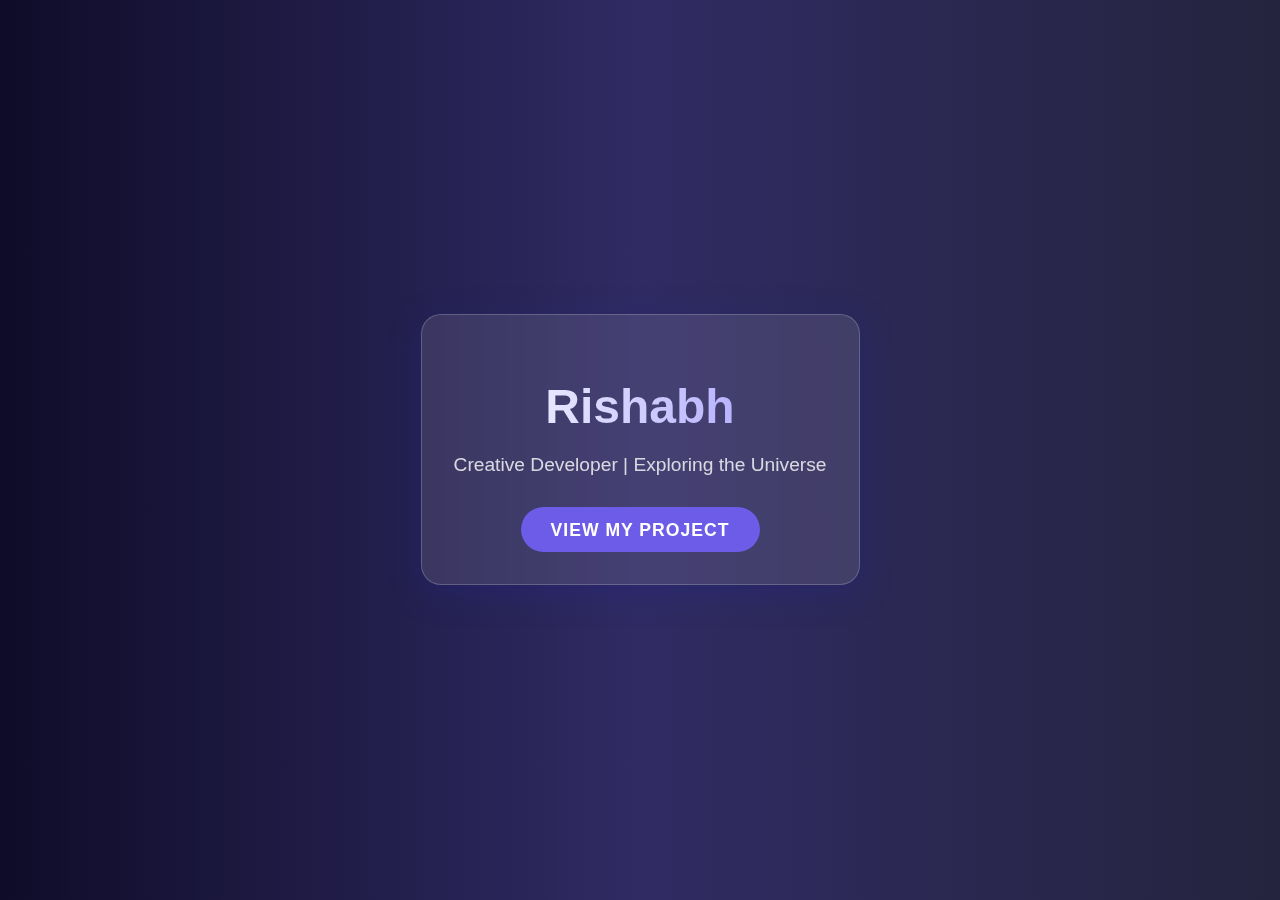
<file: index.html>
<!DOCTYPE html>
<html lang="en">
<head>
    <meta charset="UTF-8">
    <meta name="viewport" content="width=device-width, initial-scale=1.0">
    <title>Rishabh | Portfolio</title>
    <style>
        :root {
            --primary-color: #6c5ce7;
            --secondary-color: #a29bfe;
            --bg-dark: #0f0c29;
            --text-light: #ffffff;
        }

        body {
            margin: 0;
            font-family: 'Segoe UI', Tahoma, Geneva, Verdana, sans-serif;
            background: linear-gradient(to right, #0f0c29, #302b63, #24243e);
            color: var(--text-light);
            display: flex;
            justify-content: center;
            align-items: center;
            height: 100vh;
            overflow: hidden;
        }

        .container {
            text-align: center;
            padding: 2rem;
            background: rgba(255, 255, 255, 0.1);
            backdrop-filter: blur(10px);
            border-radius: 20px;
            border: 1px solid rgba(255, 255, 255, 0.2);
            box-shadow: 0 8px 32px 0 rgba(31, 38, 135, 0.37);
            max-width: 500px;
            animation: fadeIn 1.5s ease-in-out;
        }

        h1 {
            font-size: 3rem;
            margin-bottom: 0.5rem;
            background: linear-gradient(to right, #fff, #a29bfe);
            -webkit-background-clip: text;
            -webkit-text-fill-color: transparent;
        }

        p {
            font-size: 1.2rem;
            margin-bottom: 2rem;
            opacity: 0.8;
        }

        .btn {
            padding: 12px 30px;
            font-size: 1.1rem;
            color: white;
            background: var(--primary-color);
            border: none;
            border-radius: 50px;
            cursor: pointer;
            transition: transform 0.3s, box-shadow 0.3s;
            text-transform: uppercase;
            letter-spacing: 1px;
            font-weight: bold;
        }

        .btn:hover {
            transform: translateY(-5px);
            box-shadow: 0 10px 20px rgba(108, 92, 231, 0.4);
            background: var(--secondary-color);
        }

        @keyframes fadeIn {
            from { opacity: 0; transform: scale(0.9); }
            to { opacity: 1; transform: scale(1); }
        }

        /* Responsive */
        @media (max-width: 600px) {
            h1 { font-size: 2.2rem; }
            .container { margin: 20px; }
        }
    </style>
</head>
<body>

    <div class="container">
        <h1>Rishabh</h1>
        <p>Creative Developer | Exploring the Universe</p>
        <button class="btn" onclick="navigateToProject()">View My Project</button>
    </div>

    <script>
        function navigateToProject() {
            // Button click par aapke project URL pe le jayega
            window.location.href = "http://rishabh.ct.ws/Front-page-generator/index.html";
        }
    </script>

</body>
</html>
</file>
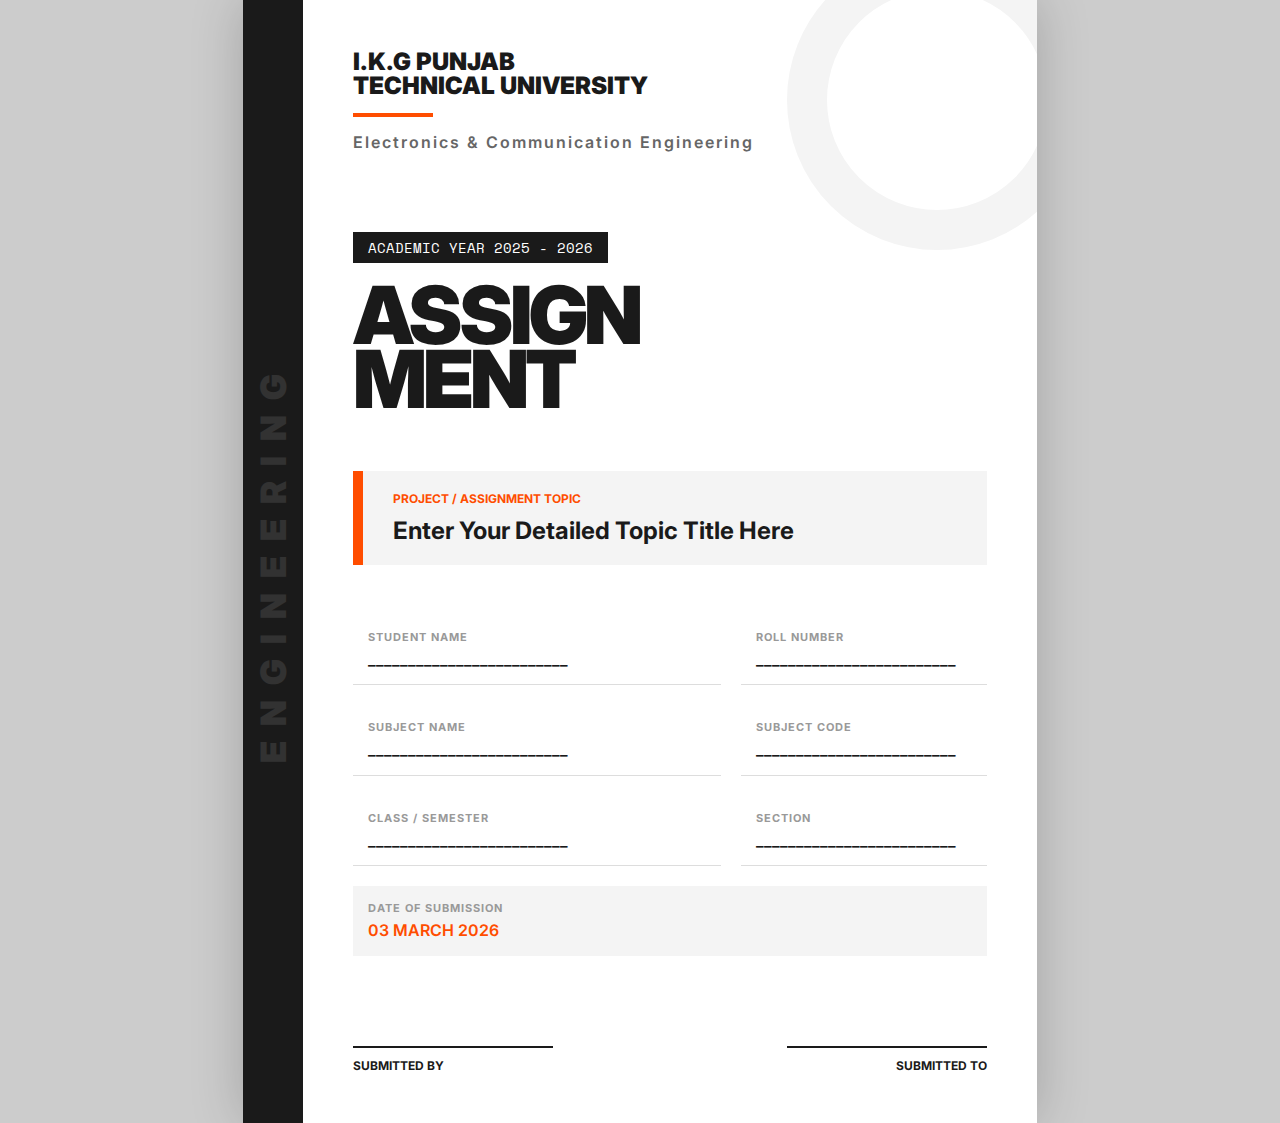
<file: Front-Page-designer-2/Designs (you can take reference)/design3.html>
<!DOCTYPE html>
<html lang="en">
<head>
    <meta charset="UTF-8">
    <meta name="viewport" content="width=device-width, initial-scale=1.0">
    <title>Geometric Engineering Cover</title>
    <link href="https://fonts.googleapis.com/css2?family=Inter:wght@300;400;700;900&family=Space+Mono&display=swap" rel="stylesheet">
    <style>
        :root {
            --primary: #1a1a1a;
            --accent: #ff4d00; /* Bold Engineering Orange */
            --subtle: #f4f4f4;
        }

        * { box-sizing: border-box; -webkit-print-color-adjust: exact; }

        body {
            background-color: #ccc;
            margin: 0;
            display: flex;
            justify-content: center;
            font-family: 'Inter', sans-serif;
        }

        .a4-page {
            width: 210mm;
            height: 297mm;
            background: white;
            position: relative;
            overflow: hidden;
            display: flex;
            box-shadow: 0 0 50px rgba(0,0,0,0.2);
        }

        /* Large Graphic Side Strip */
        .side-strip {
            width: 60px;
            background: var(--primary);
            height: 100%;
            display: flex;
            align-items: center;
            justify-content: center;
        }

        .vertical-text {
            transform: rotate(-90deg);
            color: white;
            white-space: nowrap;
            font-weight: 900;
            font-size: 35px;
            letter-spacing: 15px;
            opacity: 0.1;
            font-family: 'Inter', sans-serif;
        }

        /* Main Content Area */
        .main-content {
            flex-grow: 1;
            padding: 50px;
            display: flex;
            flex-direction: column;
        }

        /* Geometric Background Elements */
        .geo-circle {
            position: absolute;
            top: -50px;
            right: -50px;
            width: 300px;
            height: 300px;
            border: 40px solid var(--subtle);
            border-radius: 50%;
            z-index: 0;
        }

        /* Header Styling */
        header {
            position: relative;
            z-index: 1;
            margin-bottom: 80px;
        }

        .uni-name {
            font-size: 24px;
            font-weight: 900;
            color: var(--primary);
            text-transform: uppercase;
            line-height: 1;
            margin-bottom: 10px;
        }

        .dept-line {
            height: 4px;
            width: 80px;
            background: var(--accent);
            margin: 15px 0;
        }

        .dept-name {
            font-size: 16px;
            font-weight: 600;
            color: #666;
            letter-spacing: 2px;
        }

        /* Assignment Hero Section */
        .hero {
            margin-bottom: 60px;
        }

        .year-badge {
            font-family: 'Space Mono', monospace;
            background: var(--primary);
            color: white;
            padding: 5px 15px;
            font-size: 14px;
            display: inline-block;
            margin-bottom: 20px;
        }

        .main-title {
            font-size: 80px;
            font-weight: 900;
            line-height: 0.8;
            margin: 0;
            color: var(--primary);
            letter-spacing: -4px;
        }

        /* Topic Box - Asymmetric Design */
        .topic-container {
            border-left: 10px solid var(--accent);
            padding: 20px 30px;
            background: var(--subtle);
            margin-bottom: 50px;
        }

        .topic-label {
            font-size: 12px;
            font-weight: 700;
            color: var(--accent);
            text-transform: uppercase;
            margin-bottom: 10px;
            display: block;
        }

        .topic-value {
            font-size: 24px;
            font-weight: 700;
            color: var(--primary);
        }

        /* Info Grid - The "Bento" Style */
        .info-grid {
            display: grid;
            grid-template-columns: 1.5fr 1fr;
            gap: 20px;
            flex-grow: 1;
        }

        .info-cell {
            padding: 15px;
            border-bottom: 1px solid #ddd;
        }

        .label {
            font-size: 11px;
            text-transform: uppercase;
            color: #999;
            font-weight: 700;
            letter-spacing: 1px;
            display: block;
            margin-bottom: 5px;
        }

        .value {
            font-size: 16px;
            font-weight: 600;
            color: var(--primary);
        }

        /* Footer / Signatures */
        .footer {
            margin-top: 50px;
            display: flex;
            justify-content: space-between;
            align-items: flex-end;
        }

        .sign-box {
            width: 200px;
        }

        .sign-line {
            border-top: 2px solid var(--primary);
            margin-top: 40px;
            padding-top: 10px;
            font-size: 12px;
            font-weight: 700;
            text-transform: uppercase;
            color: var(--primary);
        }

        @media print {
            body { background: none; padding: 0; }
            .a4-page { box-shadow: none; }
        }
    </style>
</head>
<body>

<div class="a4-page">
    <div class="geo-circle"></div>
    
    <div class="side-strip">
        <div class="vertical-text">ENGINEERING</div>
    </div>

    <div class="main-content">
        <header>
            <div class="uni-name">I.K.G Punjab <br> Technical University</div>
            <div class="dept-line"></div>
            <div class="dept-name">Electronics & Communication Engineering</div>
        </header>

        <div class="hero">
            <span class="year-badge">ACADEMIC YEAR 2025 - 2026</span>
            <h1 class="main-title">ASSIGN<br>MENT</h1>
        </div>

        <div class="topic-container">
            <span class="topic-label">Project / Assignment Topic</span>
            <div class="topic-value">Enter Your Detailed Topic Title Here</div>
        </div>

        <div class="info-grid">
            <div class="info-cell">
                <span class="label">Student Name</span>
                <div class="value">_________________________</div>
            </div>
            <div class="info-cell">
                <span class="label">Roll Number</span>
                <div class="value">_________________________</div>
            </div>
            <div class="info-cell">
                <span class="label">Subject Name</span>
                <div class="value">_________________________</div>
            </div>
            <div class="info-cell">
                <span class="label">Subject Code</span>
                <div class="value">_________________________</div>
            </div>
            <div class="info-cell">
                <span class="label">Class / Semester</span>
                <div class="value">_________________________</div>
            </div>
            <div class="info-cell">
                <span class="label">Section</span>
                <div class="value">_________________________</div>
            </div>
            <div class="info-cell" style="grid-column: span 2; border-bottom: none; background: var(--subtle);">
                <span class="label">Date of Submission</span>
                <div class="value" style="color: var(--accent);">03 MARCH 2026</div>
            </div>
        </div>

        <div class="footer">
            <div class="sign-box">
                <div class="sign-line">Submitted By</div>
            </div>
            <div class="sign-box">
                <div class="sign-line" style="text-align: right;">Submitted To</div>
            </div>
        </div>
    </div>
</div>

</body>
</html>
</file>
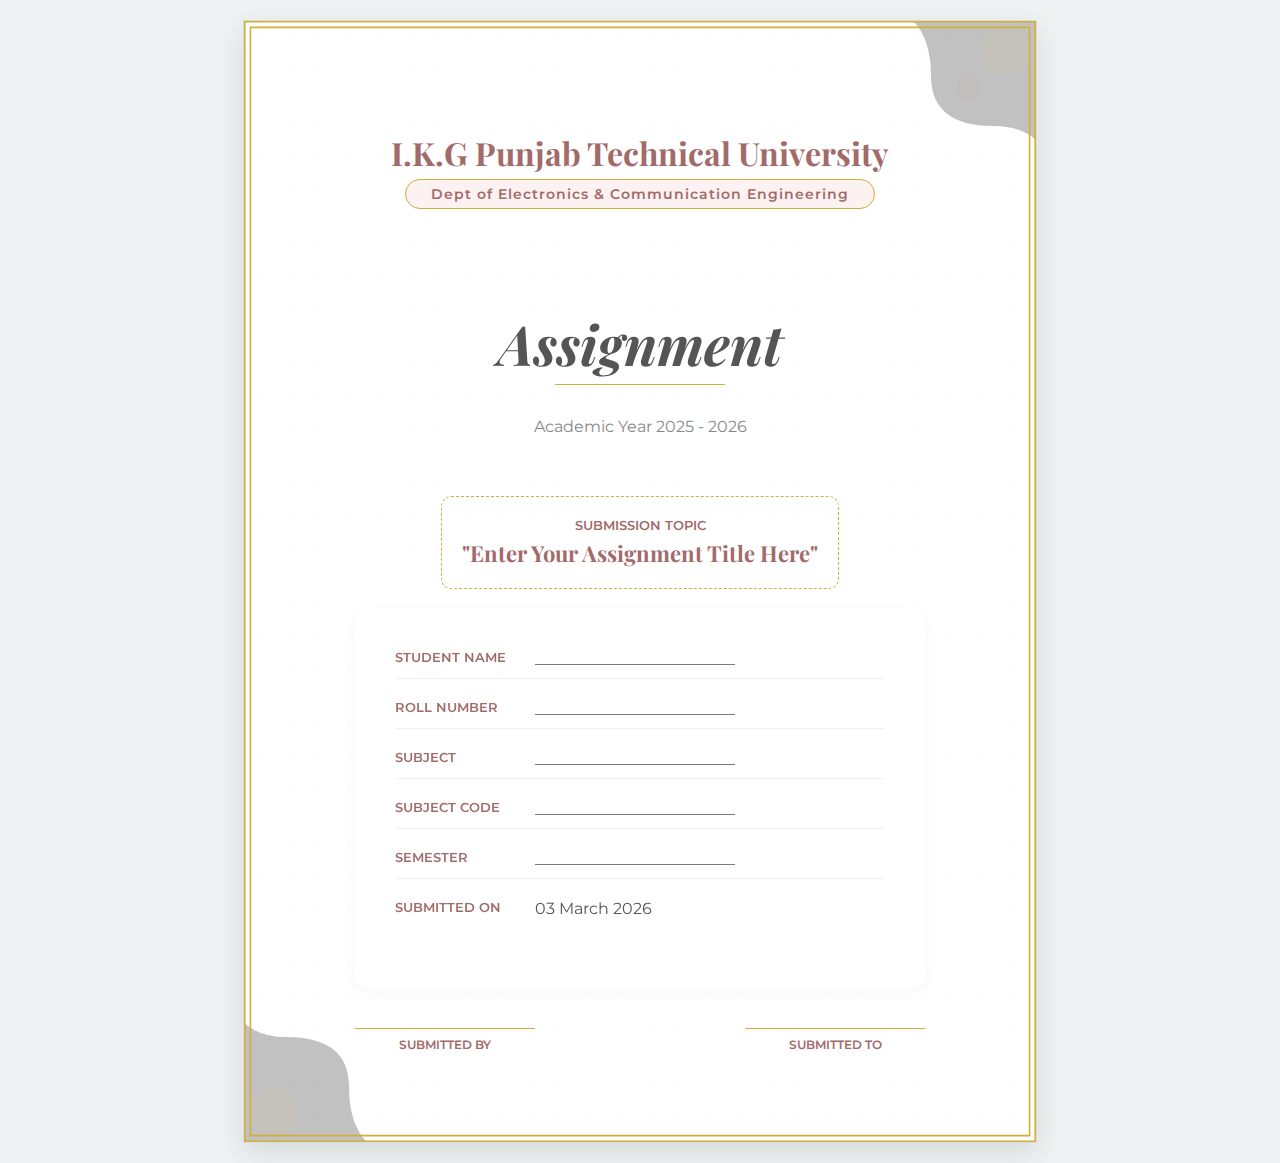
<file: Front-Page-designer-2/Designs (you can take reference)/design4.html>
<!DOCTYPE html>
<html lang="en">
<head>
    <meta charset="UTF-8">
    <meta name="viewport" content="width=device-width, initial-scale=1.0">
    <title>Aesthetic Assignment Cover</title>
    <link href="https://fonts.googleapis.com/css2?family=Playfair+Display:ital,wght@0,700;1,400&family=Montserrat:wght@300;400;600&display=swap" rel="stylesheet">
    <style>
        :root {
            --primary-pink: #fdf2f2;
            --accent-gold: #d4af37;
            --deep-rose: #a36a6a;
            --soft-text: #555;
        }

        * { box-sizing: border-box; }

        body {
            background-color: #eef2f3;
            margin: 0;
            display: flex;
            justify-content: center;
            padding: 20px;
            font-family: 'Montserrat', sans-serif;
        }

        .a4-page {
            width: 210mm;
            height: 297mm;
            background: white;
            position: relative;
            overflow: hidden;
            display: flex;
            flex-direction: column;
            box-shadow: 0 10px 30px rgba(0,0,0,0.1);
            border: 1px solid #ddd;
        }

        /* Decorative SVGs - Floral Corners */
        .floral-corner {
            position: absolute;
            width: 250px;
            opacity: 0.6;
            z-index: 1;
        }
        .top-right { top: -20px; right: -20px; transform: rotate(0deg); }
        .bottom-left { bottom: -20px; left: -20px; transform: rotate(180deg); }

        /* Subtle Background Pattern */
        .bg-pattern {
            position: absolute;
            top: 0; left: 0; width: 100%; height: 100%;
            background-image: radial-gradient(#fdf2f2 1px, transparent 1px);
            background-size: 30px 30px;
            opacity: 0.5;
            z-index: 0;
        }

        /* Main Content Container */
        .content {
            position: relative;
            z-index: 2;
            padding: 40px;
            height: 100%;
            display: flex;
            flex-direction: column;
            align-items: center;
            border: 20px solid transparent;
            border-image: url("data:image/svg+xml,%3Csvg xmlns='http://www.w3.org/2000/svg' width='75' height='75'%3E%3Cg fill='none' stroke='%23d4af37' stroke-width='2'%3E%3Cpath d='M1 1h73v73H1z'/%3E%3Cpath d='M8 8h59v59H8z'/%3E%3C/g%3E%3C/svg%3E") 25 stretch;
        }

        /* Header Styling */
        header {
            text-align: center;
            margin-top: 50px;
        }

        .uni-name {
            font-family: 'Playfair Display', serif;
            font-size: 32px;
            color: var(--deep-rose);
            margin-bottom: 5px;
            font-weight: 700;
        }

        .dept-badge {
            display: inline-block;
            padding: 5px 25px;
            background: var(--primary-pink);
            color: var(--deep-rose);
            border-radius: 50px;
            font-size: 14px;
            letter-spacing: 1px;
            font-weight: 600;
            border: 1px solid var(--accent-gold);
        }

        /* Assignment Hero */
        .hero {
            margin: 60px 0 40px 0;
            text-align: center;
        }

        .assignment-text {
            font-family: 'Playfair Display', serif;
            font-size: 55px;
            color: var(--soft-text);
            font-weight: 700;
            font-style: italic;
            position: relative;
        }

        .assignment-text::after {
            content: '';
            position: absolute;
            bottom: -5px; left: 20%; right: 20%;
            height: 1px; background: var(--accent-gold);
        }

        .session {
            font-size: 16px;
            color: #888;
            margin-top: 10px;
        }

        /* Info Section - Soft Card Style */
        .info-card {
            width: 85%;
            background: rgba(255, 255, 255, 0.8);
            backdrop-filter: blur(5px);
            padding: 40px;
            border-radius: 15px;
            box-shadow: 0 5px 15px rgba(163, 106, 106, 0.05);
            margin-top: 20px;
        }

        .info-row {
            display: grid;
            grid-template-columns: 140px 1fr;
            margin-bottom: 20px;
            border-bottom: 1px solid #f0f0f0;
            padding-bottom: 10px;
        }

        .label {
            font-weight: 600;
            color: var(--deep-rose);
            font-size: 13px;
            text-transform: uppercase;
        }

        .value {
            font-size: 16px;
            color: var(--soft-text);
        }

        .topic-area {
            margin-top: 20px;
            text-align: center;
            border: 1px dashed var(--accent-gold);
            padding: 20px;
            border-radius: 10px;
        }

        .topic-title {
            font-family: 'Playfair Display', serif;
            font-size: 22px;
            color: var(--deep-rose);
            font-weight: 700;
        }

        /* Footer */
        .footer {
            margin-top: auto;
            width: 85%;
            display: flex;
            justify-content: space-between;
            padding-bottom: 40px;
        }

        .sign-block {
            text-align: center;
        }

        .sign-line {
            width: 180px;
            border-top: 1px solid var(--accent-gold);
            margin-top: 40px;
            padding-top: 8px;
            font-size: 12px;
            font-weight: 600;
            color: var(--deep-rose);
        }

        @media print {
            body { background: none; padding: 0; }
            .a4-page { box-shadow: none; border: none; }
        }
    </style>
</head>
<body>

<div class="a4-page">
    <div class="bg-pattern"></div>
    
    <svg class="floral-corner top-right" viewBox="0 0 200 200">
        <path fill="%23fdf2f2" d="M40,0 Q100,0 100,60 Q100,100 150,100 Q200,100 200,160 L200,0 Z" fill="#fdf2f2" opacity="0.4"/>
        <circle cx="160" cy="40" r="20" fill="#d4af37" opacity="0.1"/>
        <circle cx="130" cy="70" r="10" fill="#a36a6a" opacity="0.1"/>
    </svg>

    <svg class="floral-corner bottom-left" viewBox="0 0 200 200">
        <path fill="%23fdf2f2" d="M40,0 Q100,0 100,60 Q100,100 150,100 Q200,100 200,160 L200,0 Z" fill="#fdf2f2" opacity="0.4"/>
        <circle cx="160" cy="40" r="20" fill="#d4af37" opacity="0.1"/>
    </svg>

    <div class="content">
        <header>
            <div class="uni-name">I.K.G Punjab Technical University</div>
            <div class="dept-badge">Dept of Electronics & Communication Engineering</div>
        </header>

        <div class="hero">
            <h1 class="assignment-text">Assignment</h1>
            <div class="session">Academic Year 2025 - 2026</div>
        </div>

        <div class="topic-area">
            <div class="label" style="margin-bottom: 5px;">Submission Topic</div>
            <div class="topic-title">"Enter Your Assignment Title Here"</div>
        </div>

        <div class="info-card">
            <div class="info-row">
                <span class="label">Student Name</span>
                <span class="value">_________________________</span>
            </div>
            <div class="info-row">
                <span class="label">Roll Number</span>
                <span class="value">_________________________</span>
            </div>
            <div class="info-row">
                <span class="label">Subject</span>
                <span class="value">_________________________</span>
            </div>
            <div class="info-row">
                <span class="label">Subject Code</span>
                <span class="value">_________________________</span>
            </div>
            <div class="info-row">
                <span class="label">Semester</span>
                <span class="value">_________________________</span>
            </div>
            <div class="info-row" style="border: none;">
                <span class="label">Submitted On</span>
                <span class="value">03 March 2026</span>
            </div>
        </div>

        <div class="footer">
            <div class="sign-block">
                <div class="sign-line">SUBMITTED BY</div>
            </div>
            <div class="sign-block">
                <div class="sign-line">SUBMITTED TO</div>
            </div>
        </div>
    </div>
</div>

</body>
</html>
</file>
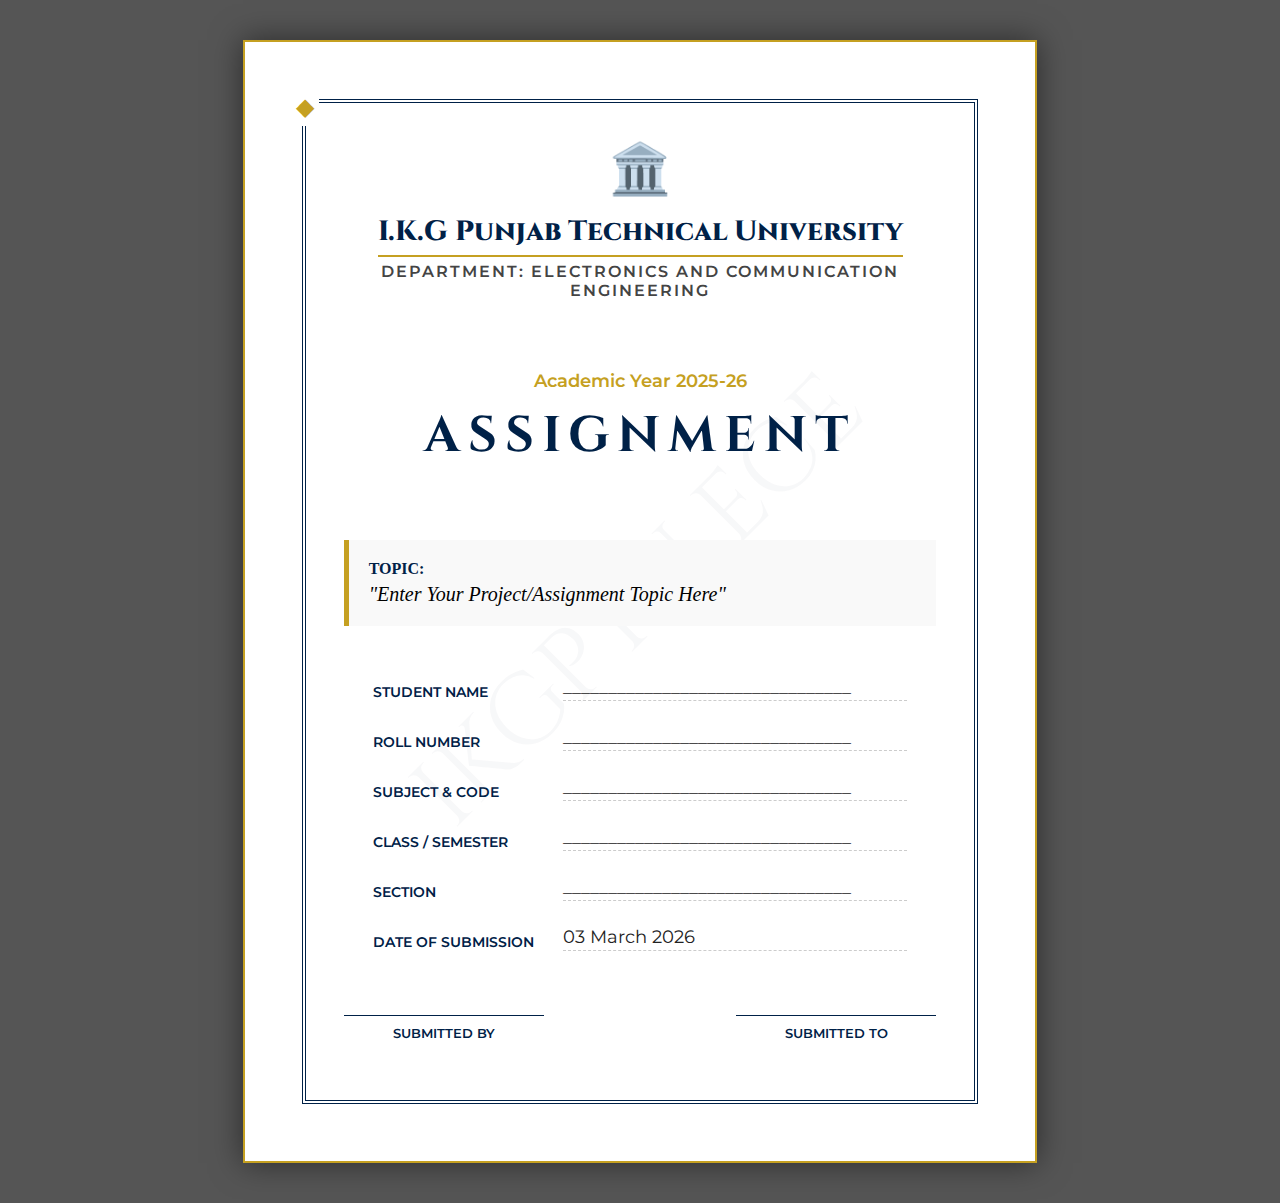
<file: Front-Page-designer-2/Designs (you can take reference)/design5.html>
<!DOCTYPE html>
<html lang="en">
<head>
    <meta charset="UTF-8">
    <meta name="viewport" content="width=device-width, initial-scale=1.0">
    <title>Premium Assignment Front Page</title>
    <link href="https://fonts.googleapis.com/css2?family=Cinzel:wght@600;800&family=Montserrat:wght@300;400;600&display=swap" rel="stylesheet">
    <style>
        :root {
            --navy: #002147;
            --gold: #C5A021;
            --light-grey: #f9f9f9;
        }

        * { box-sizing: border-box; }

        body {
            background-color: #555;
            display: flex;
            justify-content: center;
            padding: 40px 0;
            margin: 0;
        }

        /* A4 Page Setup */
        .page {
            width: 210mm;
            height: 297mm;
            background: white;
            padding: 15mm;
            position: relative;
            box-shadow: 0 0 30px rgba(0,0,0,0.5);
            overflow: hidden;
            border: 2px solid var(--gold);
        }

        /* Royal Border Design */
        .inner-border {
            height: 100%;
            border: 4px double var(--navy);
            padding: 10mm;
            position: relative;
            display: flex;
            flex-direction: column;
            align-items: center;
        }

        /* Corner Ornaments */
        .inner-border::before {
            content: "◆";
            position: absolute;
            top: -15px; left: -15px;
            background: white; color: var(--gold);
            font-size: 24px; padding: 5px;
        }

        /* Header Section */
        .header {
            text-align: center;
            width: 100%;
            margin-bottom: 40px;
        }

        .uni-name {
            font-family: 'Cinzel', serif;
            font-size: 28px;
            color: var(--navy);
            margin: 15px 0 5px 0;
            font-weight: 800;
            border-bottom: 2px solid var(--gold);
            display: inline-block;
            padding-bottom: 5px;
        }

        .dept-name {
            font-family: 'Montserrat', sans-serif;
            font-size: 16px;
            letter-spacing: 2px;
            color: #444;
            text-transform: uppercase;
            font-weight: 600;
        }

        /* Watermark */
        .watermark {
            position: absolute;
            top: 50%;
            left: 50%;
            transform: translate(-50%, -50%) rotate(-45deg);
            font-size: 100px;
            color: rgba(0, 33, 71, 0.03);
            font-family: 'Cinzel', serif;
            pointer-events: none;
            white-space: nowrap;
        }

        /* Main Content */
        .main-title-box {
            margin: 30px 0;
            text-align: center;
        }

        .year {
            font-family: 'Montserrat', sans-serif;
            color: var(--gold);
            font-weight: 600;
            font-size: 18px;
        }

        .assignment-heading {
            font-family: 'Cinzel', serif;
            font-size: 50px;
            color: var(--navy);
            margin: 10px 0;
            letter-spacing: 8px;
        }

        /* Information Table Layout */
        .info-section {
            width: 90%;
            margin-top: 20px;
            font-family: 'Montserrat', sans-serif;
        }

        .info-row {
            display: flex;
            margin-bottom: 25px;
            align-items: flex-end;
        }

        .info-label {
            font-weight: 600;
            color: var(--navy);
            min-width: 180px;
            text-transform: uppercase;
            font-size: 14px;
        }

        .info-dots {
            flex-grow: 1;
            border-bottom: 1px dashed #ccc;
            margin-left: 10px;
            font-size: 18px;
            color: #222;
            padding-bottom: 2px;
        }

        .topic-box {
            background: var(--light-grey);
            padding: 20px;
            border-left: 5px solid var(--gold);
            margin: 30px 0;
            width: 100%;
        }

        /* Footer / Submission Details */
        .submission-footer {
            width: 100%;
            margin-top: auto;
            display: flex;
            justify-content: space-between;
            padding-bottom: 20px;
        }

        .sign-block {
            text-align: center;
            width: 200px;
        }

        .sign-line {
            border-top: 1px solid var(--navy);
            margin-bottom: 8px;
        }

        .sign-text {
            font-family: 'Montserrat', sans-serif;
            font-weight: 600;
            color: var(--navy);
            font-size: 13px;
        }

        @media print {
            body { background: white; padding: 0; }
            .page { box-shadow: none; border: none; }
        }
    </style>
</head>
<body>

<div class="page">
    <div class="watermark">IKGPTU ECE</div>
    
    <div class="inner-border">
        <header class="header">
            <div style="font-size: 50px; color: var(--navy);">🏛️</div>
            <div class="uni-name">I.K.G Punjab Technical University</div>
            <div class="dept-name">Department: Electronics and Communication Engineering</div>
        </header>

        <div class="main-title-box">
            <div class="year">Academic Year 2025-26</div>
            <h1 class="assignment-heading">ASSIGNMENT</h1>
        </div>

        <div class="topic-box">
            <span style="font-weight: 700; color: var(--navy); display: block; margin-bottom: 5px;">TOPIC:</span>
            <span style="font-size: 20px; font-style: italic;">"Enter Your Project/Assignment Topic Here"</span>
        </div>

        <div class="info-section">
            <div class="info-row">
                <span class="info-label">Student Name</span>
                <span class="info-dots">________________________________</span>
            </div>
            <div class="info-row">
                <span class="info-label">Roll Number</span>
                <span class="info-dots">________________________________</span>
            </div>
            <div class="info-row">
                <span class="info-label">Subject & Code</span>
                <span class="info-dots">________________________________</span>
            </div>
            <div class="info-row">
                <span class="info-label">Class / Semester</span>
                <span class="info-dots">________________________________</span>
            </div>
            <div class="info-row">
                <span class="info-label">Section</span>
                <span class="info-dots">________________________________</span>
            </div>
            <div class="info-row">
                <span class="info-label">Date of Submission</span>
                <span class="info-dots">03 March 2026</span>
            </div>
        </div>

        <div class="submission-footer">
            <div class="sign-block">
                <div class="sign-line"></div>
                <span class="sign-text">SUBMITTED BY</span>
            </div>
            <div class="sign-block">
                <div class="sign-line"></div>
                <span class="sign-text">SUBMITTED TO</span>
            </div>
        </div>
    </div>
</div>

</body>
</html>
</file>
